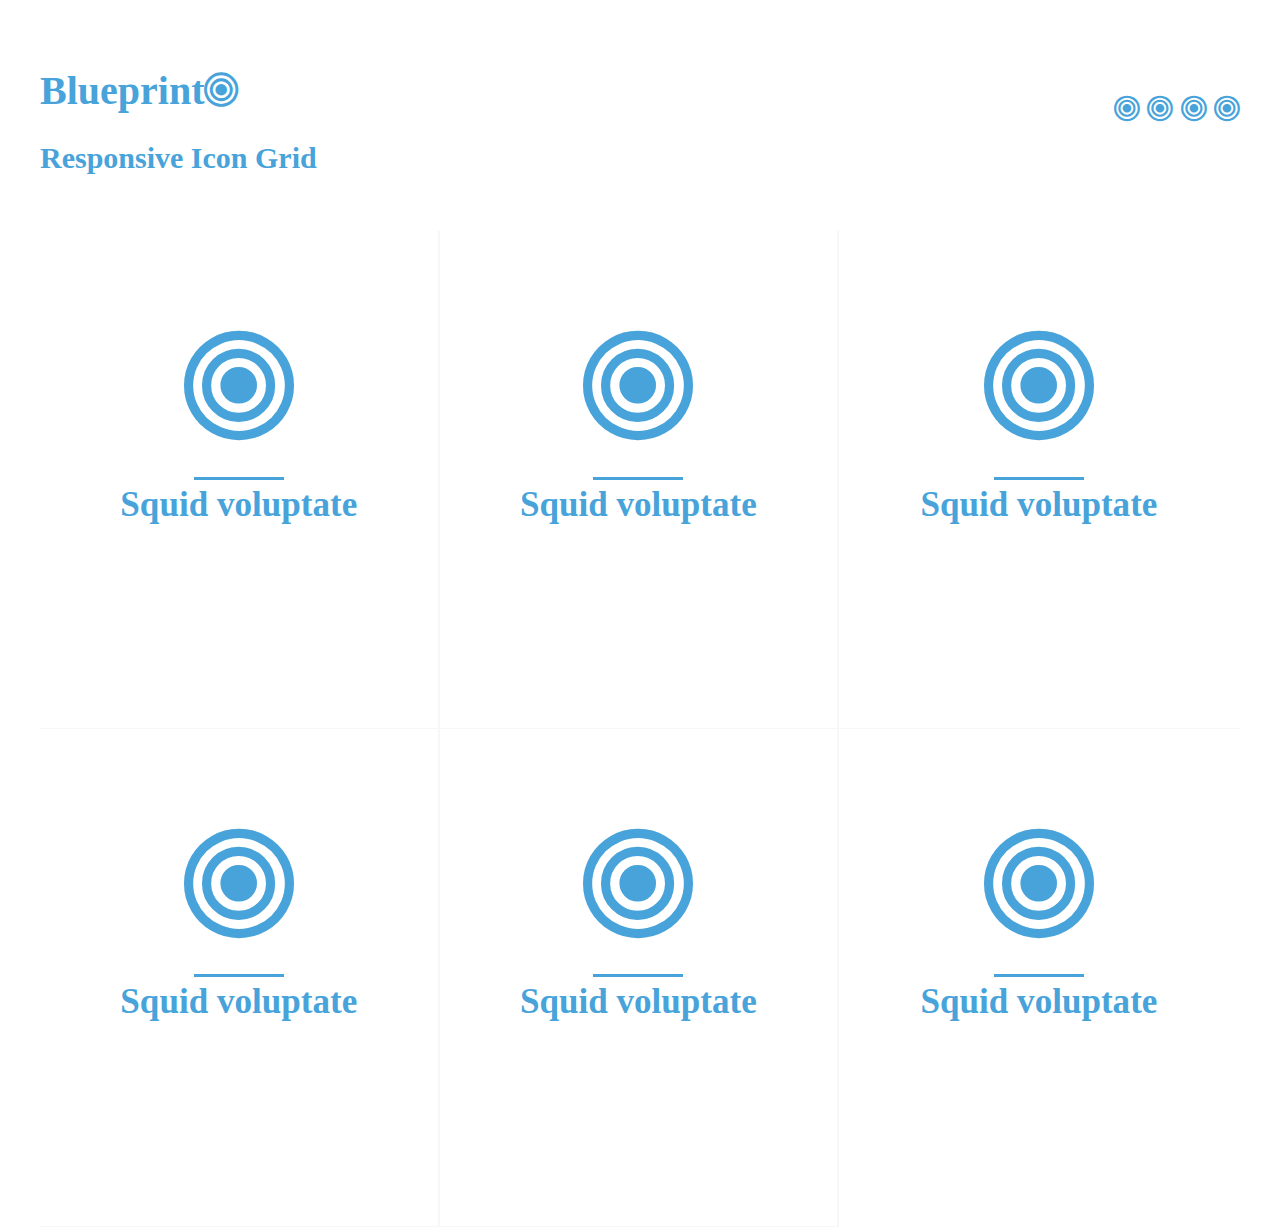
<file: hip.html>
<!DOCTYPE html>
<html>

<head>
    <meta charset="utf-8">
    <meta name="viewport" content="width=device-width, initial-scale=1.0">
    <link rel="stylesheet" href="main.css">
    <link rel="stylesheet" href="https://cdnjs.cloudflare.com/ajax/libs/font-awesome/4.6.3/css/font-awesome.min.css">
    <title>Day07 Responsive Exercises Continued</title>
</head>

<body>
    <header>
      <div class="site-header">
        <h1>Blueprint<i class="fa fa-bullseye" aria-hidden="true"></i></h1>
        <h2>Responsive Icon Grid</h2>
      </div>
        <ul>
            <li class="site-header-icons"><i class="fa fa-bullseye" aria-hidden="true"></i></li>
            <li class="site-header-icons"><i class="fa fa-bullseye" aria-hidden="true"></i></li>
            <li class="site-header-icons"><i class="fa fa-bullseye" aria-hidden="true"></i></li>
            <li class="site-header-icons"><i class="fa fa-bullseye" aria-hidden="true"></i></li>
        </ul>
    </header>
    <div class="product">
        <i class="fa fa-bullseye" aria-hidden="true"></i>
        <h3>Squid voluptate</h3>
        <h4>Design</h4>
    </div>
    <div class="product">
        <i class="fa fa-bullseye" aria-hidden="true"></i>
        <h3>Squid voluptate</h3>
        <h4>Design</h4>
    </div>
    <div class="product">
        <i class="fa fa-bullseye" aria-hidden="true"></i>
        <h3>Squid voluptate</h3>
        <h4>Design</h4>
    </div>
    <div class="product">
        <i class="fa fa-bullseye" aria-hidden="true"></i>
        <h3>Squid voluptate</h3>
        <h4>Design</h4>
    </div>
    <div class="product">
      <i class="fa fa-bullseye" aria-hidden="true"></i>
      <h3>Squid voluptate</h3>
      <h4>Design</h4>
    </div>
    <div class="product">
      <i class="fa fa-bullseye" aria-hidden="true"></i>
        <h3>Squid voluptate</h3>
        <h4>Design</h4>
    </div>
</body>
</html>
</file>
<file: main.css>
body {
  font-size: 62.5%;
  color: #47A3DA; }

.product i {
  font-size: 8rem; }

h4 {
  color: #FFFFFF;
  position: relative; }

h4::before {
  border-top: 0;
  border-bottom: 3px solid #FFFFFF;
  content: '';
  position: absolute;
  width: 90px;
  height: 3px;
  left: calc(50% - 45px);
  top: 1rem; }

header {
  text-align: center;
  padding-bottom: 2rem; }
  header ul {
    padding: 0;
    margin: 0;
    list-style-type: none; }
  header li {
    display: inline-block; }

@media (min-width: 880px) {
  header {
    text-align: left; }
    header ul {
      float: right;
      font-size: 3em; }
      header ul li {
        line-height: 137px; }

  .site-header {
    text-align: left;
    font-size: 2em;
    display: inline-block; } }
body {
  text-align: center;
  padding: 2rem; }

.product {
  padding-bottom: 1rem;
  padding-top: 2rem;
  border-bottom: 1px solid #F7F7F7;
  box-sizing: border-box; }
  .product:last-child {
    border-bottom: 0; }
  .product h3 {
    position: relative; }
  .product h3::before {
    position: absolute;
    content: '';
    border-top: 3px solid #47A3DA;
    width: 90px;
    height: 3px;
    left: calc(50% - 45px);
    top: -.5rem; }

.product:hover {
  background-color: #47A3DA;
  color: #F7F7F7; }

@media (min-width: 740px) {
  .product {
    float: left;
    width: 50%; }
    .product:nth-child(2n) {
      border-right: 2px solid #F7F7F7; } }
@media (min-width: 880px) {
  .product {
    font-size: 3em;
    padding-top: 3em;
    padding-bottom: 3em;
    width: 33.3%;
    border-right: 2px solid #F7F7F7; }
    .product:nth-child(3n+1) {
      border-right: 0; } }

/*# sourceMappingURL=main.css.map */
</file>
